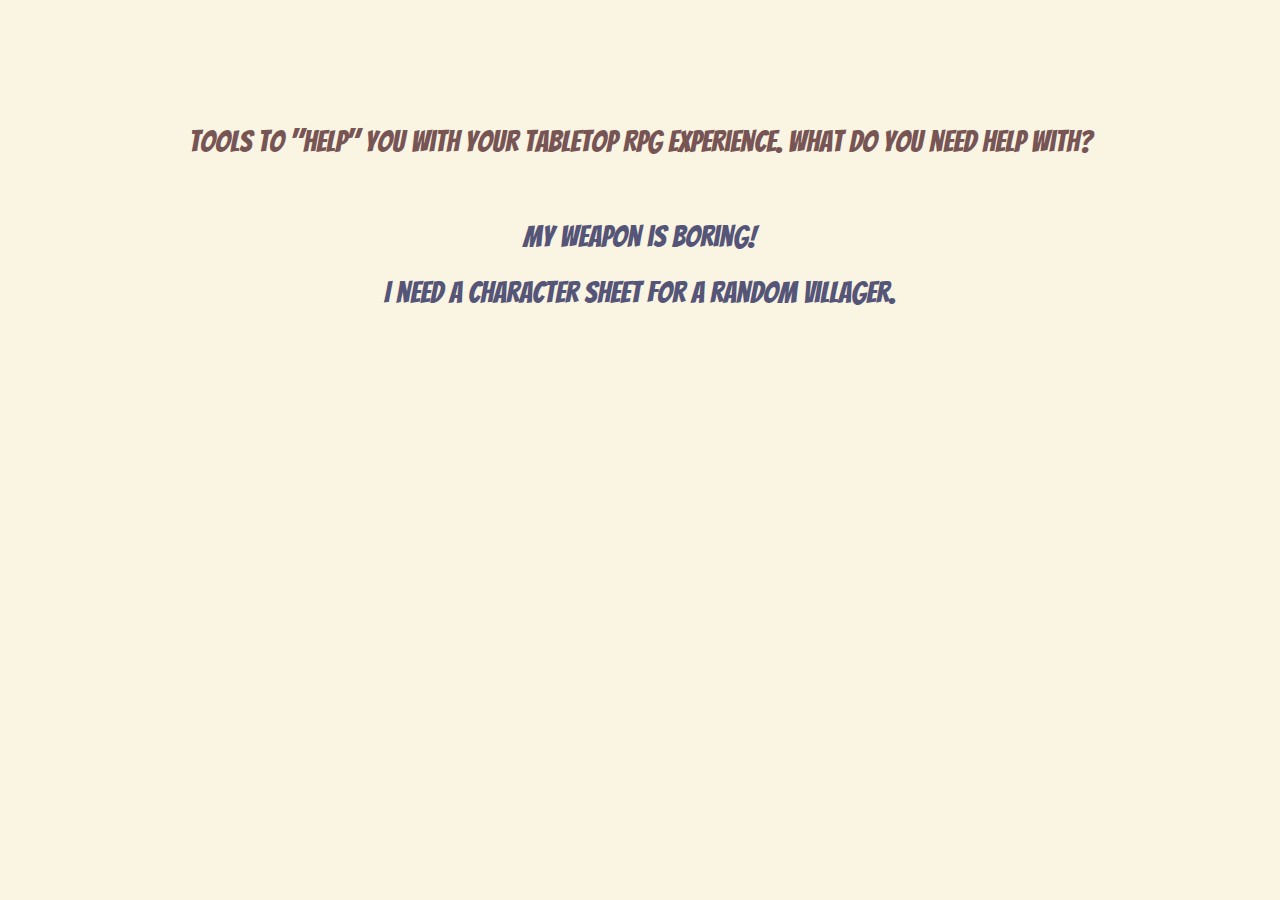
<file: rpg/index.html>
<!DOCTYPE html>
<html lang="en">
  <head>
    <meta charset="UTF-8">
    <meta name="viewport" content="width=device-width, initial-scale=1.0">
    <title>Tabletop RPG Tools</title>
    <link rel="stylesheet" href="style.css">
    <link rel="preconnect" href="https://fonts.googleapis.com">
    <link rel="preconnect" href="https://fonts.gstatic.com" crossorigin>
    <link href="https://fonts.googleapis.com/css2?family=Bangers&family=Miltonian&display=swap" rel="stylesheet"> 
  </head>
  <body>

    <div id="patter">
      Tools to "help" you with your tabletop RPG experience.
      What do you need help with?
    </div>

    <div class="question">
      <a href="generators/weapon.html">My weapon is boring!</a>
    </div>
    <div class="question">
      <a href="generators/characters.html">I need a character sheet for a random villager.</a>
    </div>
    
	
  </body>
</html>
</file>
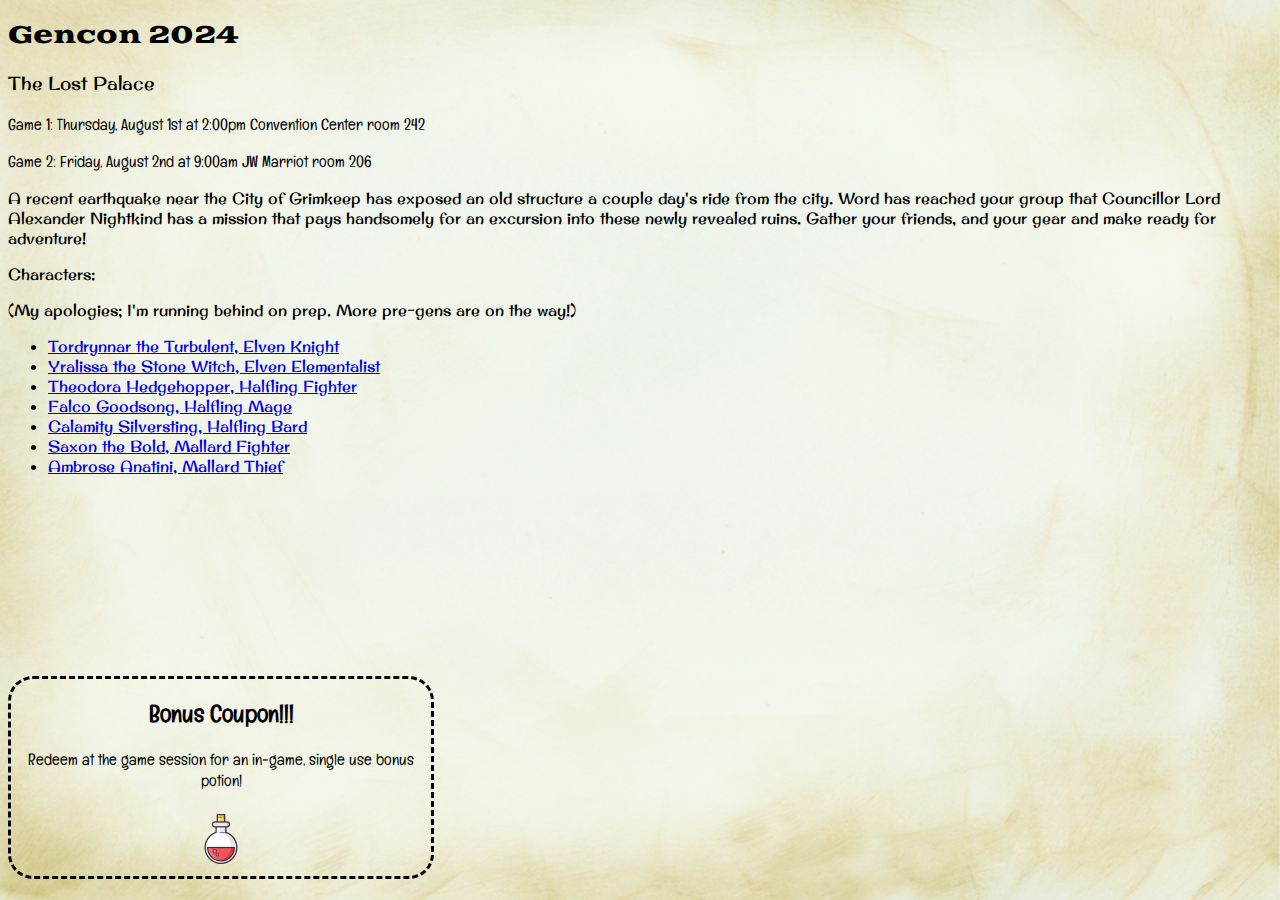
<file: gencon/dragonbane/lost_palace/index.html>
<!doctype html>

<html lang="en">
  <head>
    <meta charset="utf-8" />
    <title>The Lost Palace</title>
    <link rel="stylesheet" href="lp.css" type="text/css" />
    <link rel="preconnect" href="https://fonts.googleapis.com" />
    <link rel="preconnect" href="https://fonts.gstatic.com" crossorigin />
    <link href="https://fonts.googleapis.com/css2?family=Englebert&family=Goblin+One&family=Mynerve&family=Original+Surfer&display=swap"
    rel="stylesheet" />
  </head>
  
  <body>
    <h2 class="goblin-one-regular"> Gencon 2024 </h2>
    <h3 class="original-surfer-regular">The Lost Palace</h3>
    <div class="englebert-regular">
      <p>Game 1: Thursday, August 1st at 2:00pm Convention Center room 242</p>
      <p>Game 2: Friday, August 2nd at 9:00am JW Marriot room 206</p>
    </div>
    <p class="original-surfer-regular">A recent earthquake near the City of Grimkeep has exposed an
    old structure a couple day's ride from the city. Word has reached your group that Councillor
    Lord Alexander Nightkind has a mission that pays handsomely for an excursion into these newly
      revealed ruins. Gather your friends, and your gear and make ready for adventure!</p>

    <div class="original-surfer-regular">
      Characters:
      <p>(My apologies; I'm running behind on prep. More pre-gens are on the way!)</p>
      <ul>
        <li><a href="characters/elven-knight.pdf">Tordrynnar the Turbulent, Elven Knight</a></li>
        <li><a href="characters/elven-mage.pdf">Yralissa the Stone Witch, Elven Elementalist</a></li>
        <li><a href="characters/halfling-fighter.pdf">Theodora Hedgehopper, Halfling Fighter</a></li>
        <li><a href="characters/halfling-mage.pdf">Falco Goodsong, Halfling Mage</a></li>
        <li><a href="characters/halfling-bard.pdf">Calamity Silversting, Halfling Bard</a></li>
        <li><a href="characters/mallard-fighter.pdf">Saxon the Bold, Mallard Fighter</a></li>
        <li><a href="characters/mallard-thief.pdf">Ambrose Anatini, Mallard Thief</a></li>
      </ul>
    </div>

    <div class="bonus-coupon">
      <h2>Bonus Coupon!!!</h2>
      <p>Redeem at the game session for an in-game, single use bonus potion!</p>
      <img src="potion-3-64.png">
    </div>
  </body>
</html>
</file>
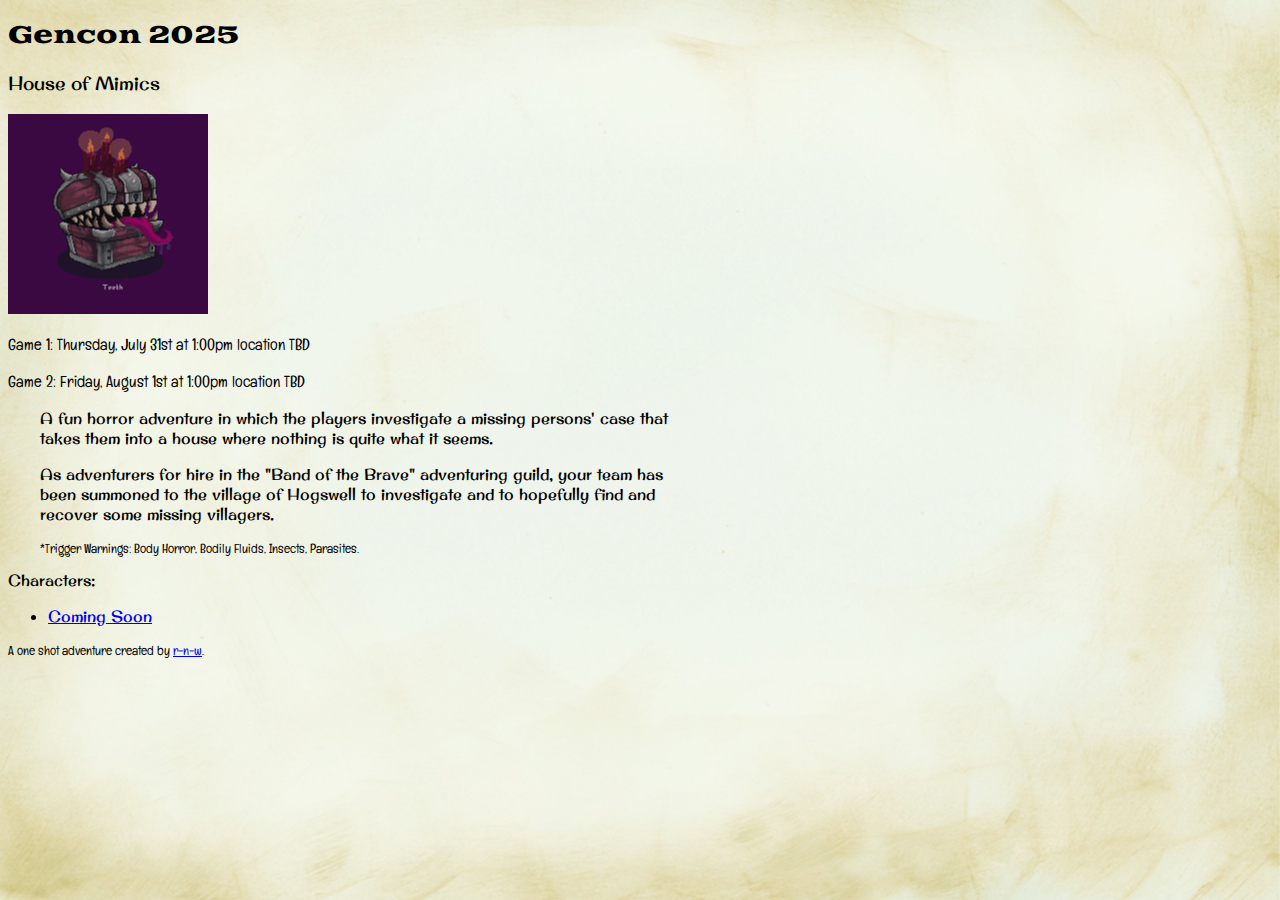
<file: gencon/2025/dnd5e/House_of_Mimics/index.html>
<!doctype html>

<html lang="en">
  <head>
    <meta charset="utf-8" />
    <title>House of Mimics</title>
    <link rel="stylesheet" href="event.css" type="text/css" />
    <link rel="preconnect" href="https://fonts.googleapis.com" />
    <link rel="preconnect" href="https://fonts.gstatic.com" crossorigin />
    <link href="https://fonts.googleapis.com/css2?family=Englebert&family=Goblin+One&family=Mynerve&family=Original+Surfer&display=swap"
    rel="stylesheet" />
  </head>
  
  <body>
    <h2 class="goblin-one-regular"> Gencon 2025 </h2>
    <h3 class="original-surfer-regular">House of Mimics</h3>
    <a href="https://www.deviantart.com/santiagoezequielg/art/Mimic-Pixel-Art-20-1029696085" target="_blank"><img src="mimic.gif" width="200"/></a>
    <div class="englebert-regular">
      <p>Game 1: Thursday, July 31st at 1:00pm location TBD</p>
      <p>Game 2: Friday, August 1st at 1:00pm location TBD</p>
    </div>
    <div class="description">
      <p class="original-surfer-regular">A fun horror adventure in which the players investigate a missing persons' case that takes them into a house where nothing is quite what it seems.</p>
      <p class="original-surfer-regular">As adventurers for hire in the "Band of the Brave" adventuring guild, your team has been summoned to the village of Hogswell to investigate and to hopefully find and recover some missing villagers. </p>

      <p class="englebert-regular" style="font-size: smaller;">*Trigger Warnings: Body Horror, Bodily Fluids, Insects, Parasites.</p>
    </div>
    <div class="original-surfer-regular">
      Characters:
      <ul>
        <li><a href="#">Coming Soon</a></li>
      </ul>
    </div>
    <p class="englebert-regular" style="font-size: smaller;"> A one shot adventure created by <a href="https://www.r-n-w.net/" target="_blank">r-n-w</a>.

  </body>
</html>
</file>
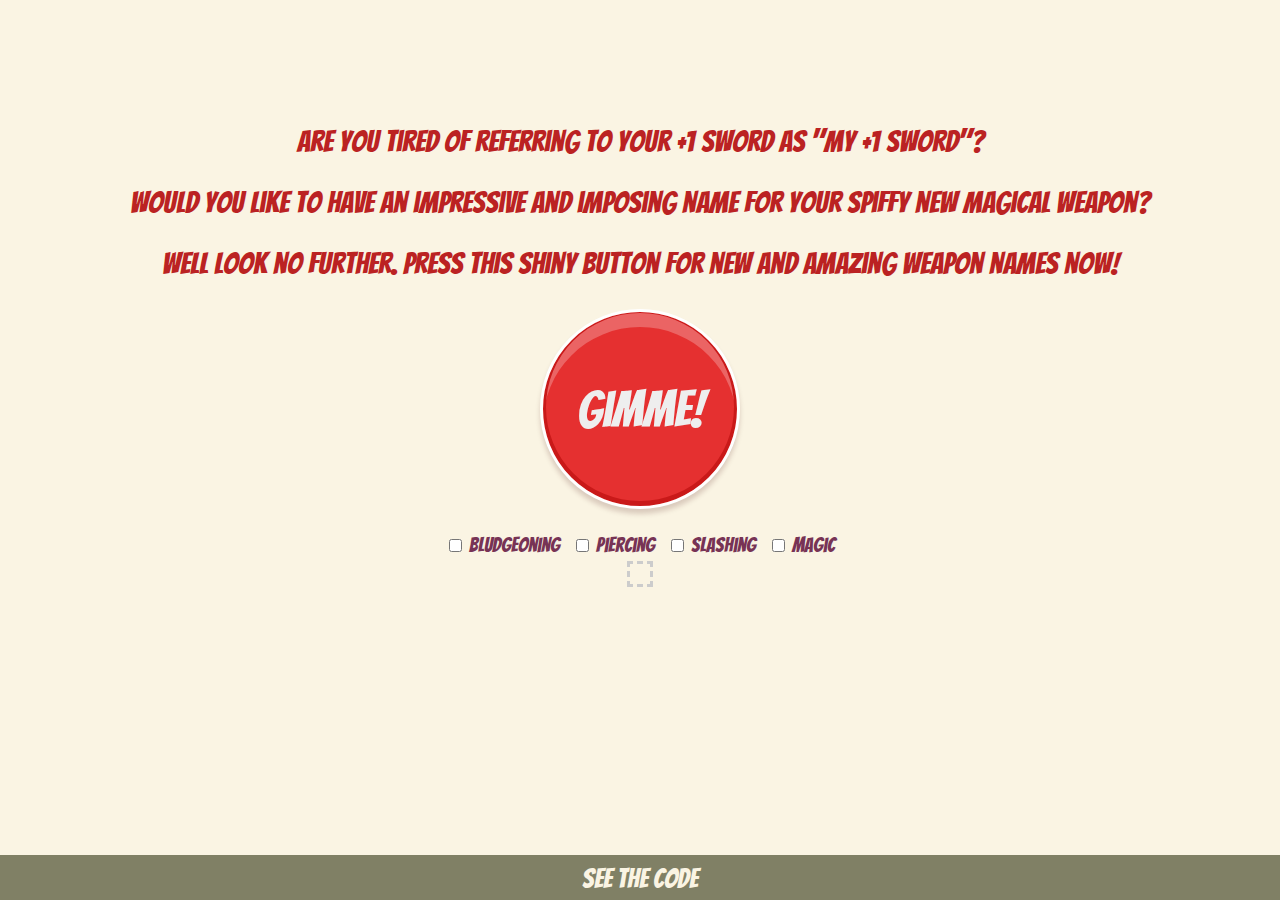
<file: rpg/generators/weapon.html>
<!doctype html>

<html lang="en">
    <head>
        <meta charset="utf-8">
        <title>Weapon Name Generator</title>
        <link rel="stylesheet" type="text/css" href="weapon.css">
        <link rel="preconnect" href="https://fonts.googleapis.com">
        <link rel="preconnect" href="https://fonts.gstatic.com" crossorigin>
        <link href="https://fonts.googleapis.com/css2?family=Bangers&family=Miltonian&display=swap"
              rel="stylesheet">
        
        <link rel="apple-touch-icon" sizes="180x180" href="/apple-touch-icon.png">
        <link rel="icon" type="image/png" sizes="32x32" href="/favicon-32x32.png">
        <link rel="icon" type="image/png" sizes="16x16" href="/favicon-16x16.png">
        <link rel="manifest" href="/site.webmanifest">
        <link rel="mask-icon" href="/safari-pinned-tab.svg" color="#5bbad5">
        <meta name="msapplication-TileColor" content="#da532c">
        <meta name="theme-color" content="#e9e3cc">
    </head>
    
    <body onLoad="userAction()">
        <div id="patter">
            <p> Are you tired of referring to your +1 sword as "My +1 sword"?</p>
            <p> Would you like to have an impressive and imposing name for your spiffy new magical weapon?</p>
            <p> Well look no further. Press this shiny button for new and amazing weapon names now!</p>
        </div>
        <div id="disp">
            <button class="btn-red" onclick="userAction()">Gimme!</button>
            <div id="damage-types">
                <span>
                    <input type="checkbox" id="bludgeoning">
                    <label for="bludgeoning">Bludgeoning</label>
                </span>
                <span>
                    <input type="checkbox" id="piercing">
                    <label for="piercing">Piercing</label>
                </span>
                <span>
                    <input type="checkbox" id="slashing">
                    <label for="slashing">Slashing</label>
                </span>
                <span>
                    <input type="checkbox" id="magic">
                    <label for="magic">Magic</label>
                </span>
            </div>
            <div>
                <div id="weapon_name"></div>
            </div>
            <ul id="past_weapons">
            </ul>
        </div>
        <div id="footer">
           <a href="https://github.com/dborne/rpg/blob/main/generators/weapon_namer.py">see the code</a>
        </div>
        <script>
            const userAction = async() => {
                const b = document.querySelector('#bludgeoning').checked ? 'b' : '';
                const p = document.querySelector('#piercing').checked ? 'p' : '';
                const s = document.querySelector('#slashing').checked ? 's' : '';
                const m = document.querySelector('#magic').checked ? 'm' : '';
                let dam = b+p+s+m;
                if (dam === '') {
                    dam = 'bpsm'
                }
                
                url = 'https://api.dborne.com/rpg/generator/weapon?damage_types=' + dam;
                const resp = await fetch(url);
                const names = await resp.json();
                console.log(names);
                const weaponmNameElem = document.querySelector('#weapon_name');
                const oldName = weaponmNameElem.innerText;
                weaponmNameElem.innerText = names[0];

                const oldNameList = document.querySelector('#past_weapons');
                const newItem = document.createElement('li');
                const textNode = document.createTextNode(oldName);
                newItem.appendChild(textNode);

                oldNameList.insertBefore(newItem, oldNameList.children[0]);
                while (oldNameList.childNodes.length > 8) {
                    oldNameList.removeChild(oldNameList.lastChild)
                }
            }
    
        </script>
    </body>
</html>
</file>
<file: rpg/style.css>
body {
    font-family: 'Bangers', cursive;
    font-size: 30px;
    background-color: #FAF4E3;
}

#patter {
    width: 100%;
    text-align: center;
    color: #755;
    margin-top: 10%;
    margin-bottom: 5%;
}

.question {
    width: 80%;
    text-align: center;
    padding-left: 10%;
    margin-bottom: 2%;
}

.question a:link {
    text-decoration: none;
    color: #557;
}

.question a:hover {
    color: #55F;
    text-decoration: underline;
}

.question a:visited {
    color: #99D;
}
</file>
<file: gencon/dragonbane/lost_palace/lp.css>
body {
    background: url("parchment.jpg") no-repeat center center fixed;
    background-size: cover;
}

.bonus-coupon {
  font-family: "Englebert", cursive;
  font-weight: 400;
  font-style: normal;
  text-align: center;
  width: 420px;
  border-radius: 25px;
  border: 3px dashed black;
  margin-top: 200px;
}

.goblin-one-regular {
  font-family: "Goblin One", serif;
  font-weight: 400;
  font-style: normal;
}

.englebert-regular {
  font-family: "Englebert", cursive;
  font-weight: 400;
  font-style: normal;
}

.original-surfer-regular {
  font-family: "Original Surfer", sans-serif;
  font-weight: 400;
  font-style: normal;
}

.mynerve-regular {
  font-family: "Mynerve", cursive;
  font-weight: 400;
  font-style: normal;
}
</file>
<file: gencon/2025/dnd5e/House_of_Mimics/event.css>
body {
    background: url("parchment.jpg") no-repeat center center fixed;
    background-size: cover;
}

.bonus-coupon {
  font-family: "Englebert", cursive;
  font-weight: 400;
  font-style: normal;
  text-align: center;
  width: 420px;
  border-radius: 25px;
  border: 3px dashed black;
  margin-top: 200px;
}

.description {
    width: 40em;
    padding-left: 2em;
}

.goblin-one-regular {
  font-family: "Goblin One", serif;
  font-weight: 400;
  font-style: normal;
}

.englebert-regular {
  font-family: "Englebert", cursive;
  font-weight: 400;
  font-style: normal;
}

.original-surfer-regular {
  font-family: "Original Surfer", sans-serif;
  font-weight: 400;
  font-style: normal;
}
</file>
<file: rpg/generators/weapon.css>
body {
    font-family: 'Bangers', cursive;
    font-size: 30px;
    background-color: #FAF4E3;
}

.btn-blue {
  background: #108FE8;
  border: 3px solid #fff;
  border-radius: 100%;
  box-shadow: 0 -2px 0 3px #0d72b8 inset, 0 5px 5px rgba(3, 25, 41, 0.17), 0 15px rgba(255, 255, 255, 0.25) inset;
  cursor: pointer;
  display: inline-block;
  height: 5vw;
  width: 5vw;
}
.btn-red {
    background: #E53030;
    border: 3px solid #fff;
    border-radius: 100%;
    box-shadow: 0 -2px 0 3px #c91919 inset, 0 5px 5px rgba(65, 8, 8, 0.17), 0 15px rgba(255, 255, 255, 0.25) inset;
    cursor: pointer;
    display: inline-block;
    height: 200px;
    width: 200px;
}

.btn-red:hover {
    background: #f44;
    box-shadow: 0 -2px 0 3px #2a1a1a inset, 0 5px 5px rgba(0, 0, 0, 0.17), 0 15px rgba(255, 255, 255, 0.32) inset;
}

#damage-types {
    text-align: center;
    font-size: 20px;
    color: #735;
    padding: 5px;
}

#damage-types span {
    padding: 0 4px;
}

#disp {
    padding: 5px, 20px;
    text-align: center;
    color: #026;
}

#disp button {
    margin-bottom: 20px;
    font-family: 'Bangers', cursive;
    font-size: 50px;
    color: #eee;
}

#footer {
    position: absolute;
    left: 0;
    bottom: 0;
    height: 3vh;
    width: 100%;
    text-align: center;
    font-size: 3vh;
    padding: 1vh 0;
    color: #FAF4E3;
    background-color: #808065;
}

#footer a:link {
    text-decoration: none;
    color: #FAF4E3;
}

#footer a:visited {
    color: #FAF4E3;
}

#footer a:hover {
    color: #FAC4B3;
}

#past_weapons {
    list-style-type: none;
    font-family: 'Miltonian', cursive;
    color: #888;
}

#past_weapons li:nth-child(1){
    font-size: 38px;
    opacity: 0.8;
}
#past_weapons li:nth-child(2){
    font-size: 32px;
    opacity: 0.7;
}
#past_weapons li:nth-child(3){
    font-size: 29px;
    opacity: 0.6;
}
#past_weapons li:nth-child(4){
    font-size: 26px;
    opacity: 0.5;
}
#past_weapons li:nth-child(5){
    font-size: 23px;
    opacity: 0.4;
}
#past_weapons li:nth-child(6){
    font-size: 21px;
    opacity: 0.3;
}
#past_weapons li:nth-child(7){
    font-size: 19px;
    opacity: 0.2;
}
#past_weapons li:nth-child(8){
    font-size: 17px;
    opacity: 0.1;
}

#patter {
    width: 100%;
    text-align: center;
    color: #b22;
    margin-top: 10%;
}

#weapon_name {
    font-family: 'Miltonian', cursive;
    font-size: 40px;
    padding: 10px;
    display: inline-block;
    width: auto;
    border: 3px dashed #ccc;
}
</file>
